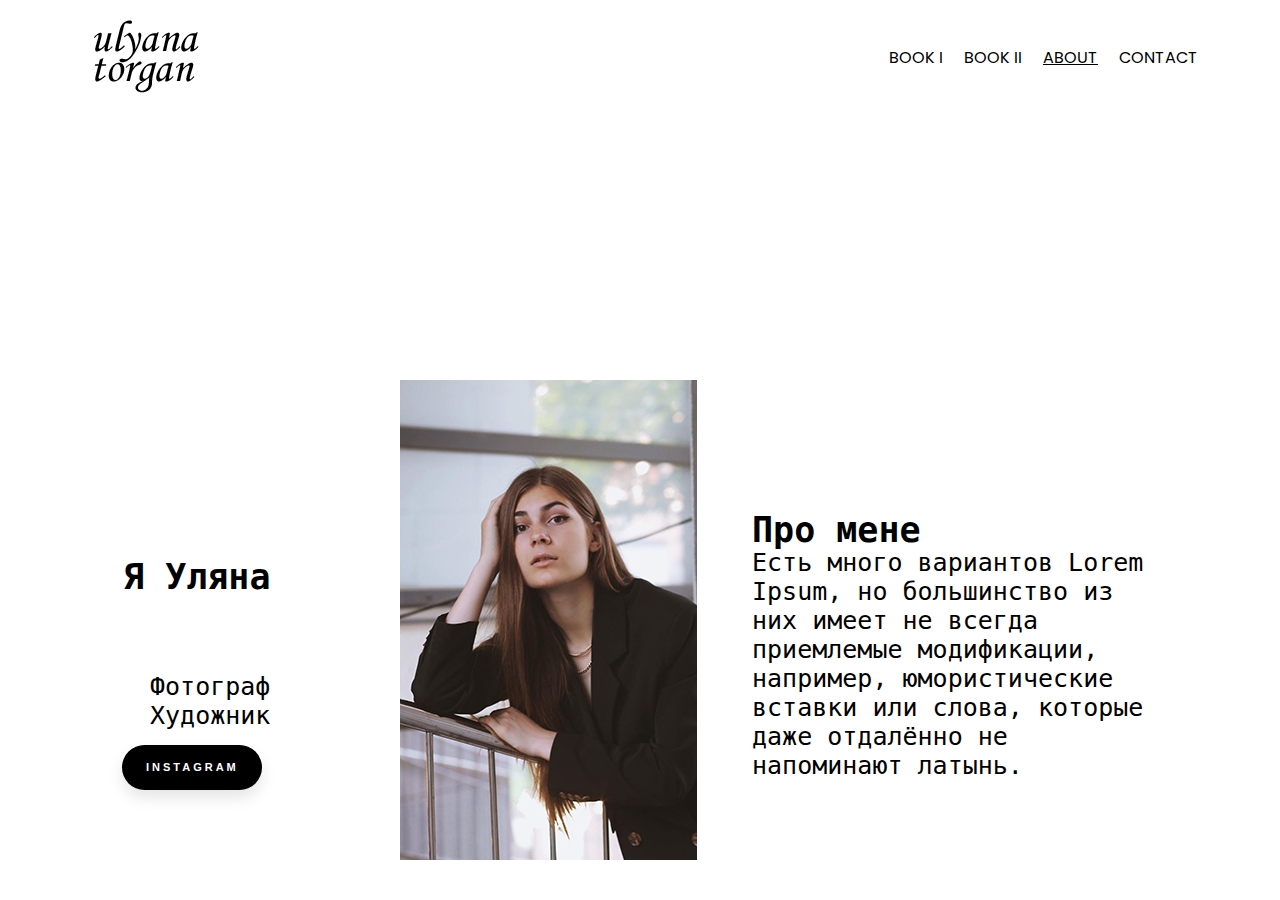
<file: about.html>
<!DOCTYPE html>
<html lang="en">
<head>
	<meta charset="UTF-8">
	<meta name="viewport" content="width=device-width, initial-scale=1.0">
	<title>ABOUT</title>
	<link href="https://fonts.googleapis.com/css2?family= Poppins" rel="stylesheet">
	<link rel="stylesheet"  href="slick/slick.css">
	<link rel="stylesheet"  href="slick/slick-theme.css">
	<link rel="stylesheet"  href="css/style_about.css">

</head>
<body>

	<header>
		<div class="header-container">
			<div class="logo">
				<img src="img/logo.png" alt="logo">
			</div>
			<input type="checkbox" id="menu-checkbox">
			<nav role="navigation">
				<label for="menu-checkbox" class="toggle-button"
			 data-open="MENU" data-close="CLOSE" onclick >	</label>
			 <ul class="main-menu">
			 	<li><a href="index.html">BOOK I</a></li>
			 	<li><a href="book2.html">BOOK II</a></li>
			 	<li class="active"><a href="#">ABOUT</a></li>
			 	<li><a href="contact.html">CONTACT</a></li>
			 </ul>
			</nav>
		</div>
	</header>
	<!-------------------------------------------------------->
		<div class="about_page">
			<div class="img">
				<img src="img/photo.jpg" alt="">
			</div>
		
			<div class="text_left">
				<h2>Я Уляна</h2>
				<p>Фотограф
				Художник</p>

			</div>

			<div class="text_right">
				<h2>Про мене</h2>
				<p>Есть много вариантов Lorem Ipsum, но большинство из них имеет не всегда приемлемые модификации, например, юмористические вставки или слова, которые даже отдалённо не напоминают латынь.</p>
			</div>
			<div class="button">
				<a href="https://www.instagram.com/ulyana.torgan/" target="_blank">Instagram</a>
			</div>

		</div>
	<!--<script type="text/javascript" src="js/jquery.js"></script>	
	<script type="text/javascript" src="slick/slick.min.js"></script>	
	<script type="text/javascript" src="js/script.js"></script>		-->
</body>
</html>
</file>
<file: css/style_about.css>
body{
	font-family: 'Poppins', sans-serif;
}
*{
	padding: 0;
	margin: 0;
}
li{
	list-style: none;
	display: flex;
}
a{
	text-decoration: none;
}
.active a{
	text-decoration: underline;
}
header{
	background: #fff;
	padding: 5px 0;
}
.header-container{
	width: 90%;
	margin: 0 auto;
	display: flex;
	justify-content: space-between;
}
.header-container a{
	color: #000;
	font-size: 16px;
	margin-right: 15px;
	padding: 20px 3px;
}
.header-container a:hover{
	text-decoration: underline;
	/*background: #828282;*/
}
#menu-checkbox{
	display: none;
}
ul{
	display: flex; 
}
nav{
	margin-top: 20px;
}



@media screen and (max-width: 575px) {
	.header-conainer{
		width: 100%;
		display: flex;
		justify-content: space-around;
	}
	.main-menu{
		display: none;
	}
	.main-menu li{
		width: 100%;
		display: block;
		font-size: 12 px;
	}

	.main-menu a{
		display: block;
		padding: 8px;
	}
	.toggle-button{
		text-align: center;
		display: block;
		cursor: pointer;
		color: #000;
		margin-top: 0;	
	}
	.toggle-button:after{
		content: attr(data-open);
		display: block;
	}
	#menu-checkbox:checked + nav[role="navigation"] .main-menu{
		display: block;
	}
	#menu-checkbox:checked + nav[role="navigation"] .toggle-button:after{
		content: attr(data-close);
	}
	.header-container a{
		margin-left: -65px;
	}
	.main-menu{
		position: relative
		top: 25px;
		right: 115px;
	}


	

}

.about_page{
	height: 600px;

}
	
.about_page	{
	padding-top: 50px;
	padding-bottom: 50px;
	padding-left: 35%;
	text-align: left;
}

.img img { 
	max-width: 100%;
	height: auto;
	display: flex;
	position: absolute;
	left: 400px;
	bottom: 40px; 
}

.text_left h2 {
    font-family: 'Roboto Mono', monospace;
    font-size: 35px;
    color: black;
    position: absolute;
    left: 123px;
    bottom: 303px;
    width: 90%;
}

.text_left p {
	font-family: 'Roboto Mono', monospace;
	font-size: 25px;
	color: black;
	position: absolute;	
	left: 150px;
	bottom: 170px;	
	width: 50px;
	height: auto;

}

.text_right h2 {
	font-family: 'Roboto Mono', monospace;
	font-size: 35px;
	color: black;
	position: absolute;	
	right: 10%;
	bottom: 350px;	
	width: 400px;
	height: auto;
}

.text_right p {
	font-family: 'Roboto Mono', monospace;
	font-size: 25px;
	color: black;
	position: absolute;	
	right: 10%;
	bottom: 120px;	
	width: 400px;
	height: auto;
}

.button	a {
  text-decoration: none;
  outline: none;
  display: inline-block;
  width: 140px;
  height: 45px;
  line-height: 45px;
  border-radius: 45px;
  margin: 10px 20px;
  font-family: 'Montserrat', sans-serif;
  font-size: 11px;
  text-transform: uppercase;
  text-align: center;
  letter-spacing: 3px;
  font-weight: 600;
  color: white;
  background: black;
  box-shadow: 0 8px 15px rgba(0,0,0,.1);
  transition: .3s;
  position: absolute;
  left: 8%;
  bottom: 100px;
}
.button a:hover {
  background: gray;
  box-shadow: 0 15px 20px gray;
  color: white;
  transform: translateY(-7px);
}


/*@media (max-width: 575px)
{
	.about_page{
	height: 90%;
	}

	.img img {
    max-width: 100%;
    height: auto;
    display: flex;
    position: absolute;
    left: 51px;
    bottom: -66px;
	}

	}
	.text_right h2 {
    font-family: 'Roboto Mono', monospace;
    font-size: 33px;
    color: black;
    position: absolute;
    right: -30%;
    bottom: -294px;
    width: 400px;
    height: auto;
	}

	.text_right p {
    font-family: 'Roboto Mono', monospace;
    font-size: 23px;
    color: black;
    position: absolute;
    right: -5%;
    bottom: -494px;
    width: 400px;
    height: auto;
	}
	
	.button a {
    text-decoration: none;
    outline: none;
    display: inline-block;
    width: 140px;
    height: 45px;
    line-height: 45px;
    border-radius: 45px;
    margin: 10px 20px;
    font-family: 'Montserrat', sans-serif;
    font-size: 11px;
    text-transform: uppercase;
    text-align: center;
    letter-spacing: 3px;
    font-weight: 600;
    color: white;
    background: black;
    box-shadow: 0 8px 15px rgba(0,0,0,.1);
    transition: .3s;
    position: absolute;
    left: 25%;
    bottom: -248px;
	}

	.text_left p {
    font-family: 'Roboto Mono', monospace;
    font-size: 25px;
    color: black;
    position: absolute;
    left: 136px;
    bottom: -179px;
    width: 50px;
    height: auto;
	}

	.text_left h2 {
    font-family: 'Roboto Mono', monospace;
    font-size: 35px;
    color: black;
    position: absolute;
    left: 123px;
    bottom: -127px;
    width: 90%;
	}
}
*/
</file>
